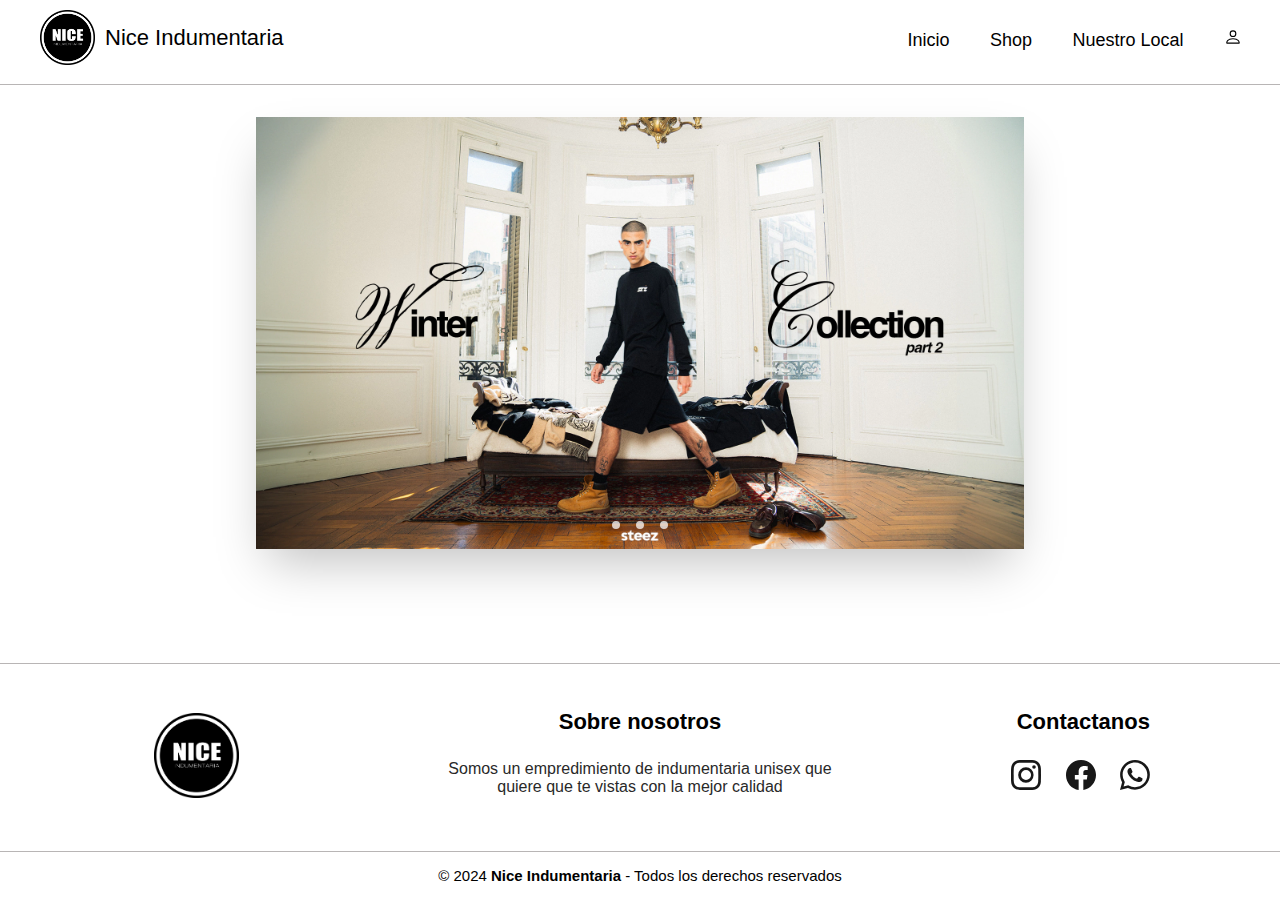
<file: index.html>
<!DOCTYPE html>
<html lang="es">
<head>
    <meta charset="UTF-8">
    <meta name="viewport" content="width=device-width, initial-scale=1.0">
    <link rel="stylesheet" href="estilos2.0.css">
    <title>Nice Indumentaria</title>
</head>
<body>
    <header>
        <nav>
            <input type="checkbox" id="check">
            <label for="check" class="check-btn">
                <svg xmlns="http://www.w3.org/2000/svg" width="24" height="24" fill="currentColor" class="bi bi-list" viewBox="0 0 16 16">
                    <path fill-rule="evenodd" d="M2.5 12a.5.5 0 0 1 .5-.5h10a.5.5 0 0 1 0 1H3a.5.5 0 0 1-.5-.5m0-4a.5.5 0 0 1 .5-.5h10a.5.5 0 0 1 0 1H3a.5.5 0 0 1-.5-.5m0-4a.5.5 0 0 1 .5-.5h10a.5.5 0 0 1 0 1H3a.5.5 0 0 1-.5-.5"/>
                </svg>
            </label>
            <a href="#" class="enlace">
                <img src="img/LOGO 2.png" alt="" class="logo">
                <p>Nice Indumentaria</p>
            </a>

            <ul>
                <li><a href="index.html" class="nav link">Inicio</a></li>
                <li><a href="shop.html" class="nav link">Shop</a></li>
                <li><a href="nuestro_local.html" class="nav link">Nuestro Local</a></li>
                <li class="cuenta1">
                    <a href="iniciar_sesion.html">
                    <svg xmlns="http://www.w3.org/2000/svg" width="18" height="18" fill="currentColor" class="bi bi-person" viewBox="0 0 16 16">
                        <path d="M8 8a3 3 0 1 0 0-6 3 3 0 0 0 0 6m2-3a2 2 0 1 1-4 0 2 2 0 0 1 4 0m4 8c0 1-1 1-1 1H3s-1 0-1-1 1-4 6-4 6 3 6 4m-1-.004c-.001-.246-.154-.986-.832-1.664C11.516 10.68 10.289 10 8 10s-3.516.68-4.168 1.332c-.678.678-.83 1.418-.832 1.664z"/>
                    </svg>
                    </a>
                </li>
                <div class="cuenta2">
                    <li>
                        <a href="iniciar_sesion.html">Iniciar Session</a>
                    </li>
                </div>
            </ul>
        </nav>
    </header>
    
        <div class="container">
            <div class="slider-wrapper">
                <div class="slider">
                    <img src="img/img-1.jpg" id="slide-1">
                    <img src="img/img-2.jpg" id="slide-2">
                    <img src="img/img-3.jpg" id="slide-3">
                </div>
                <div class="slider-nav">
                    <a href="#slide-1"></a>
                    <a href="#slide-2"></a>
                    <a href="#slide-3"></a>
                </div>
            </div>
        </div>

    <footer class="pie-pagina">
        <div class="grupo-1">
            <div class="box">
                <figure>
                    <a href="">
                        <img src="img/LOGO 2.png" alt="">
                    </a>
                </figure>
            </div>

            <div class="box">
                <h2>Sobre nosotros</h2>
                <p> Somos un empredimiento de indumentaria unisex que quiere que te vistas con la mejor calidad  </p>
            </div>

            <div class="box">
                <h2>Contactanos</h2>
                <div class="red-social">
                    <a href="https://www.instagram.com/nice.indumentaria01/" target="_blank">
                        <svg xmlns="http://www.w3.org/2000/svg" width="30" height="30" fill="currentColor" class="bi bi-instagram" viewBox="0 0 16 16">
                            <path d="M8 0C5.829 0 5.556.01 4.703.048 3.85.088 3.269.222 2.76.42a3.9 3.9 0 0 0-1.417.923A3.9 3.9 0 0 0 .42 2.76C.222 3.268.087 3.85.048 4.7.01 5.555 0 5.827 0 8.001c0 2.172.01 2.444.048 3.297.04.852.174 1.433.372 1.942.205.526.478.972.923 1.417.444.445.89.719 1.416.923.51.198 1.09.333 1.942.372C5.555 15.99 5.827 16 8 16s2.444-.01 3.298-.048c.851-.04 1.434-.174 1.943-.372a3.9 3.9 0 0 0 1.416-.923c.445-.445.718-.891.923-1.417.197-.509.332-1.09.372-1.942C15.99 10.445 16 10.173 16 8s-.01-2.445-.048-3.299c-.04-.851-.175-1.433-.372-1.941a3.9 3.9 0 0 0-.923-1.417A3.9 3.9 0 0 0 13.24.42c-.51-.198-1.092-.333-1.943-.372C10.443.01 10.172 0 7.998 0zm-.717 1.442h.718c2.136 0 2.389.007 3.232.046.78.035 1.204.166 1.486.275.373.145.64.319.92.599s.453.546.598.92c.11.281.24.705.275 1.485.039.843.047 1.096.047 3.231s-.008 2.389-.047 3.232c-.035.78-.166 1.203-.275 1.485a2.5 2.5 0 0 1-.599.919c-.28.28-.546.453-.92.598-.28.11-.704.24-1.485.276-.843.038-1.096.047-3.232.047s-2.39-.009-3.233-.047c-.78-.036-1.203-.166-1.485-.276a2.5 2.5 0 0 1-.92-.598 2.5 2.5 0 0 1-.6-.92c-.109-.281-.24-.705-.275-1.485-.038-.843-.046-1.096-.046-3.233s.008-2.388.046-3.231c.036-.78.166-1.204.276-1.486.145-.373.319-.64.599-.92s.546-.453.92-.598c.282-.11.705-.24 1.485-.276.738-.034 1.024-.044 2.515-.045zm4.988 1.328a.96.96 0 1 0 0 1.92.96.96 0 0 0 0-1.92m-4.27 1.122a4.109 4.109 0 1 0 0 8.217 4.109 4.109 0 0 0 0-8.217m0 1.441a2.667 2.667 0 1 1 0 5.334 2.667 2.667 0 0 1 0-5.334"/>
                        </svg>
                    </a>
                    <a href="https://www.facebook.com/profile.php?id=61557241747478" target="_blank">
                        <svg xmlns="http://www.w3.org/2000/svg" width="30" height="30" fill="currentColor" class="bi bi-facebook" viewBox="0 0 16 16">
                            <path d="M16 8.049c0-4.446-3.582-8.05-8-8.05C3.58 0-.002 3.603-.002 8.05c0 4.017 2.926 7.347 6.75 7.951v-5.625h-2.03V8.05H6.75V6.275c0-2.017 1.195-3.131 3.022-3.131.876 0 1.791.157 1.791.157v1.98h-1.009c-.993 0-1.303.621-1.303 1.258v1.51h2.218l-.354 2.326H9.25V16c3.824-.604 6.75-3.934 6.75-7.951"/>
                        </svg>
                    </a>
                    <a href="https://www.whatsapp.com/catalog/5492644674635/?app_absent=0" target="_blank">
                        <svg xmlns="http://www.w3.org/2000/svg" width="30" height="30" fill="currentColor" class="bi bi-whatsapp" viewBox="0 0 16 16">
                            <path d="M13.601 2.326A7.85 7.85 0 0 0 7.994 0C3.627 0 .068 3.558.064 7.926c0 1.399.366 2.76 1.057 3.965L0 16l4.204-1.102a7.9 7.9 0 0 0 3.79.965h.004c4.368 0 7.926-3.558 7.93-7.93A7.9 7.9 0 0 0 13.6 2.326zM7.994 14.521a6.6 6.6 0 0 1-3.356-.92l-.24-.144-2.494.654.666-2.433-.156-.251a6.56 6.56 0 0 1-1.007-3.505c0-3.626 2.957-6.584 6.591-6.584a6.56 6.56 0 0 1 4.66 1.931 6.56 6.56 0 0 1 1.928 4.66c-.004 3.639-2.961 6.592-6.592 6.592m3.615-4.934c-.197-.099-1.17-.578-1.353-.646-.182-.065-.315-.099-.445.099-.133.197-.513.646-.627.775-.114.133-.232.148-.43.05-.197-.1-.836-.308-1.592-.985-.59-.525-.985-1.175-1.103-1.372-.114-.198-.011-.304.088-.403.087-.088.197-.232.296-.346.1-.114.133-.198.198-.33.065-.134.034-.248-.015-.347-.05-.099-.445-1.076-.612-1.47-.16-.389-.323-.335-.445-.34-.114-.007-.247-.007-.38-.007a.73.73 0 0 0-.529.247c-.182.198-.691.677-.691 1.654s.71 1.916.81 2.049c.098.133 1.394 2.132 3.383 2.992.47.205.84.326 1.129.418.475.152.904.129 1.246.08.38-.058 1.171-.48 1.338-.943.164-.464.164-.86.114-.943-.049-.084-.182-.133-.38-.232"/>
                        </svg>
                    </a>
                </div>
            </div>
        </div>

        <div class="grupo-2">
            <small> &copy; 2024 <b>Nice Indumentaria</b> - Todos los derechos reservados</small>
        </div>
    </footer>

</body>
</html>
</file>
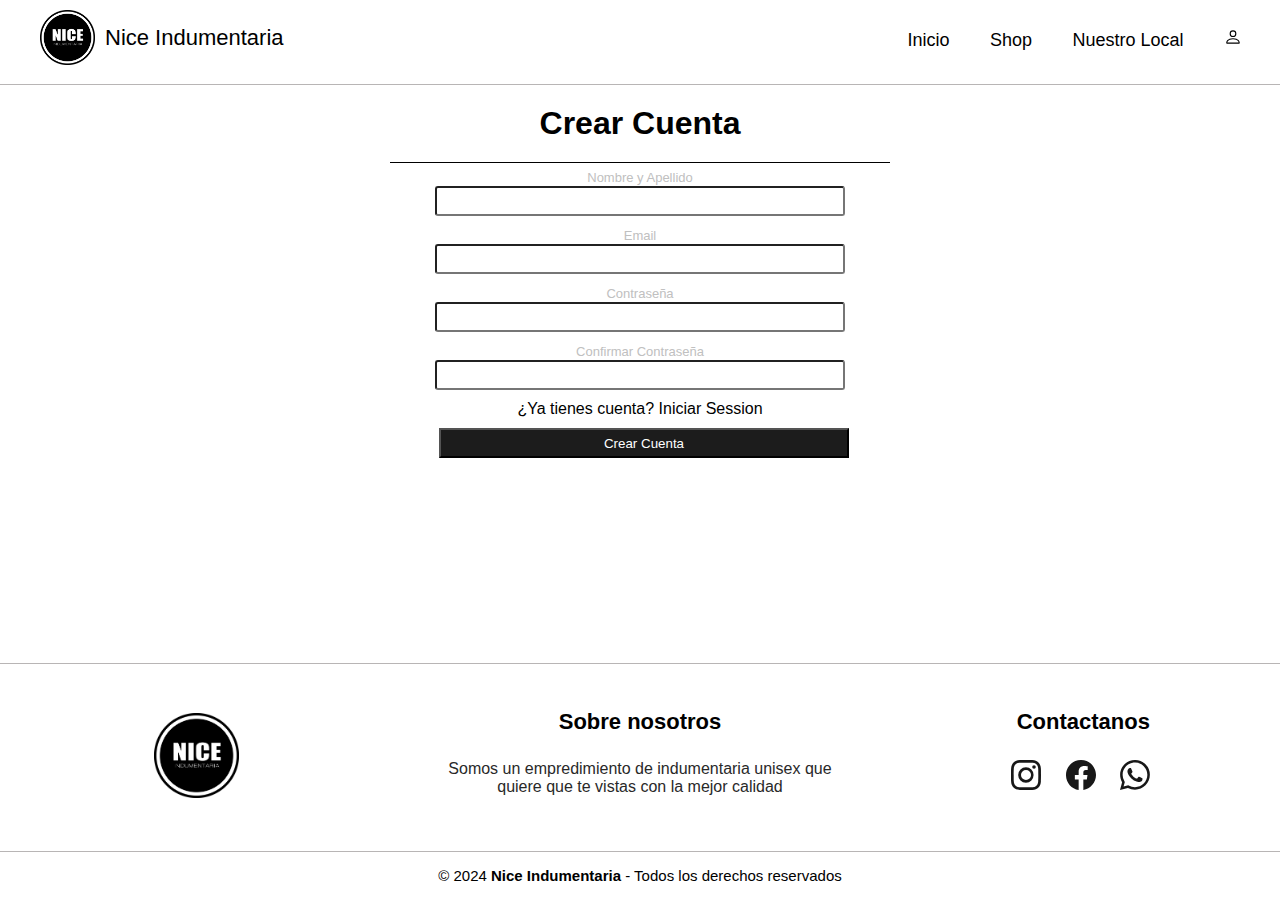
<file: crear_cuenta.html>
<!DOCTYPE html>
<html lang="es">
<head>
    <meta charset="UTF-8">
    <meta name="viewport" content="width=device-width, initial-scale=1.0">
    <link rel="stylesheet" href="estilos2.0.css">
    <title>Crear Cuenta</title>
</head>
<body>
    <header>
        <nav>
            <input type="checkbox" id="check">
            <label for="check" class="check-btn">
                <svg xmlns="http://www.w3.org/2000/svg" width="24" height="24" fill="currentColor" class="bi bi-list" viewBox="0 0 16 16">
                    <path fill-rule="evenodd" d="M2.5 12a.5.5 0 0 1 .5-.5h10a.5.5 0 0 1 0 1H3a.5.5 0 0 1-.5-.5m0-4a.5.5 0 0 1 .5-.5h10a.5.5 0 0 1 0 1H3a.5.5 0 0 1-.5-.5m0-4a.5.5 0 0 1 .5-.5h10a.5.5 0 0 1 0 1H3a.5.5 0 0 1-.5-.5"/>
                </svg>
            </label>
            <a href="#" class="enlace">
                <img src="img/LOGO 2.png" alt="" class="logo">
                <p>Nice Indumentaria</p>
            </a>

            <ul>
                <li><a href="index.html" class="nav link">Inicio</a></li>
                <li><a href="shop.html" class="nav link">Shop</a></li>
                <li><a href="nuestro_local.html" class="nav link">Nuestro Local</a></li>
                <li class="cuenta1">
                    <a href="iniciar_sesion.html">
                    <svg xmlns="http://www.w3.org/2000/svg" width="18" height="18" fill="currentColor" class="bi bi-person" viewBox="0 0 16 16">
                        <path d="M8 8a3 3 0 1 0 0-6 3 3 0 0 0 0 6m2-3a2 2 0 1 1-4 0 2 2 0 0 1 4 0m4 8c0 1-1 1-1 1H3s-1 0-1-1 1-4 6-4 6 3 6 4m-1-.004c-.001-.246-.154-.986-.832-1.664C11.516 10.68 10.289 10 8 10s-3.516.68-4.168 1.332c-.678.678-.83 1.418-.832 1.664z"/>
                    </svg>
                    </a>
                </li>
                <div class="cuenta2">
                    <li>
                        <a href="iniciar_sesion.html">Iniciar Session</a>
                    </li>
                </div>
            </ul>
        </nav>
    </header>

    <div class="formulario">
        <h1>Crear Cuenta</h1>
        <form action="">
            <div> </div>
                <div class="datos">
                    <label>Nombre y Apellido</label><br>
                    <input type="text" required>
                
                </div>

                <div class="datos">
                    <label>Email</label><br>
                    <input type="password" required>
                </div>

                <div class="datos">
                    <label>Contraseña</label><br>
                    <input type="password" required>
                </div>

                <div class="datos">
                    <label>Confirmar Contraseña</label><br>
                    <input type="password" required>
                </div>

                <div class="datos">
                    ¿Ya tienes cuenta? <a href="iniciar_sesion.html">Iniciar Session</a> 
                </div>
                <div class="datos">
                    <button type="button" class="btn btn-primary"> Crear Cuenta </button>
                </div>
        </form>
    </div>

    <footer class="pie-pagina">
        <div class="grupo-1">
            <div class="box">
                <figure>
                    <a href="">
                        <img src="img/LOGO 2.png" alt="">
                    </a>
                </figure>
            </div>

            <div class="box">
                <h2>Sobre nosotros</h2>
                <p> Somos un empredimiento de indumentaria unisex que quiere que te vistas con la mejor calidad  </p>
            </div>

            <div class="box">
                <h2>Contactanos</h2>
                <div class="red-social">
                    <a href="https://www.instagram.com/nice.indumentaria01/" target="_blank">
                        <svg xmlns="http://www.w3.org/2000/svg" width="30" height="30" fill="currentColor" class="bi bi-instagram" viewBox="0 0 16 16">
                            <path d="M8 0C5.829 0 5.556.01 4.703.048 3.85.088 3.269.222 2.76.42a3.9 3.9 0 0 0-1.417.923A3.9 3.9 0 0 0 .42 2.76C.222 3.268.087 3.85.048 4.7.01 5.555 0 5.827 0 8.001c0 2.172.01 2.444.048 3.297.04.852.174 1.433.372 1.942.205.526.478.972.923 1.417.444.445.89.719 1.416.923.51.198 1.09.333 1.942.372C5.555 15.99 5.827 16 8 16s2.444-.01 3.298-.048c.851-.04 1.434-.174 1.943-.372a3.9 3.9 0 0 0 1.416-.923c.445-.445.718-.891.923-1.417.197-.509.332-1.09.372-1.942C15.99 10.445 16 10.173 16 8s-.01-2.445-.048-3.299c-.04-.851-.175-1.433-.372-1.941a3.9 3.9 0 0 0-.923-1.417A3.9 3.9 0 0 0 13.24.42c-.51-.198-1.092-.333-1.943-.372C10.443.01 10.172 0 7.998 0zm-.717 1.442h.718c2.136 0 2.389.007 3.232.046.78.035 1.204.166 1.486.275.373.145.64.319.92.599s.453.546.598.92c.11.281.24.705.275 1.485.039.843.047 1.096.047 3.231s-.008 2.389-.047 3.232c-.035.78-.166 1.203-.275 1.485a2.5 2.5 0 0 1-.599.919c-.28.28-.546.453-.92.598-.28.11-.704.24-1.485.276-.843.038-1.096.047-3.232.047s-2.39-.009-3.233-.047c-.78-.036-1.203-.166-1.485-.276a2.5 2.5 0 0 1-.92-.598 2.5 2.5 0 0 1-.6-.92c-.109-.281-.24-.705-.275-1.485-.038-.843-.046-1.096-.046-3.233s.008-2.388.046-3.231c.036-.78.166-1.204.276-1.486.145-.373.319-.64.599-.92s.546-.453.92-.598c.282-.11.705-.24 1.485-.276.738-.034 1.024-.044 2.515-.045zm4.988 1.328a.96.96 0 1 0 0 1.92.96.96 0 0 0 0-1.92m-4.27 1.122a4.109 4.109 0 1 0 0 8.217 4.109 4.109 0 0 0 0-8.217m0 1.441a2.667 2.667 0 1 1 0 5.334 2.667 2.667 0 0 1 0-5.334"/>
                        </svg>
                    </a>
                    <a href="https://www.facebook.com/profile.php?id=61557241747478" target="_blank">
                        <svg xmlns="http://www.w3.org/2000/svg" width="30" height="30" fill="currentColor" class="bi bi-facebook" viewBox="0 0 16 16">
                            <path d="M16 8.049c0-4.446-3.582-8.05-8-8.05C3.58 0-.002 3.603-.002 8.05c0 4.017 2.926 7.347 6.75 7.951v-5.625h-2.03V8.05H6.75V6.275c0-2.017 1.195-3.131 3.022-3.131.876 0 1.791.157 1.791.157v1.98h-1.009c-.993 0-1.303.621-1.303 1.258v1.51h2.218l-.354 2.326H9.25V16c3.824-.604 6.75-3.934 6.75-7.951"/>
                        </svg>
                    </a>
                    <a href="https://www.whatsapp.com/catalog/5492644674635/?app_absent=0" target="_blank">
                        <svg xmlns="http://www.w3.org/2000/svg" width="30" height="30" fill="currentColor" class="bi bi-whatsapp" viewBox="0 0 16 16">
                            <path d="M13.601 2.326A7.85 7.85 0 0 0 7.994 0C3.627 0 .068 3.558.064 7.926c0 1.399.366 2.76 1.057 3.965L0 16l4.204-1.102a7.9 7.9 0 0 0 3.79.965h.004c4.368 0 7.926-3.558 7.93-7.93A7.9 7.9 0 0 0 13.6 2.326zM7.994 14.521a6.6 6.6 0 0 1-3.356-.92l-.24-.144-2.494.654.666-2.433-.156-.251a6.56 6.56 0 0 1-1.007-3.505c0-3.626 2.957-6.584 6.591-6.584a6.56 6.56 0 0 1 4.66 1.931 6.56 6.56 0 0 1 1.928 4.66c-.004 3.639-2.961 6.592-6.592 6.592m3.615-4.934c-.197-.099-1.17-.578-1.353-.646-.182-.065-.315-.099-.445.099-.133.197-.513.646-.627.775-.114.133-.232.148-.43.05-.197-.1-.836-.308-1.592-.985-.59-.525-.985-1.175-1.103-1.372-.114-.198-.011-.304.088-.403.087-.088.197-.232.296-.346.1-.114.133-.198.198-.33.065-.134.034-.248-.015-.347-.05-.099-.445-1.076-.612-1.47-.16-.389-.323-.335-.445-.34-.114-.007-.247-.007-.38-.007a.73.73 0 0 0-.529.247c-.182.198-.691.677-.691 1.654s.71 1.916.81 2.049c.098.133 1.394 2.132 3.383 2.992.47.205.84.326 1.129.418.475.152.904.129 1.246.08.38-.058 1.171-.48 1.338-.943.164-.464.164-.86.114-.943-.049-.084-.182-.133-.38-.232"/>
                        </svg>
                    </a>
                </div>
            </div>
        </div>

        <div class="grupo-2">
            <small> &copy; 2024 <b>Nice Indumentaria</b> - Todos los derechos reservados</small>
        </div>
    </footer>

    
</body>
</html>
</file>
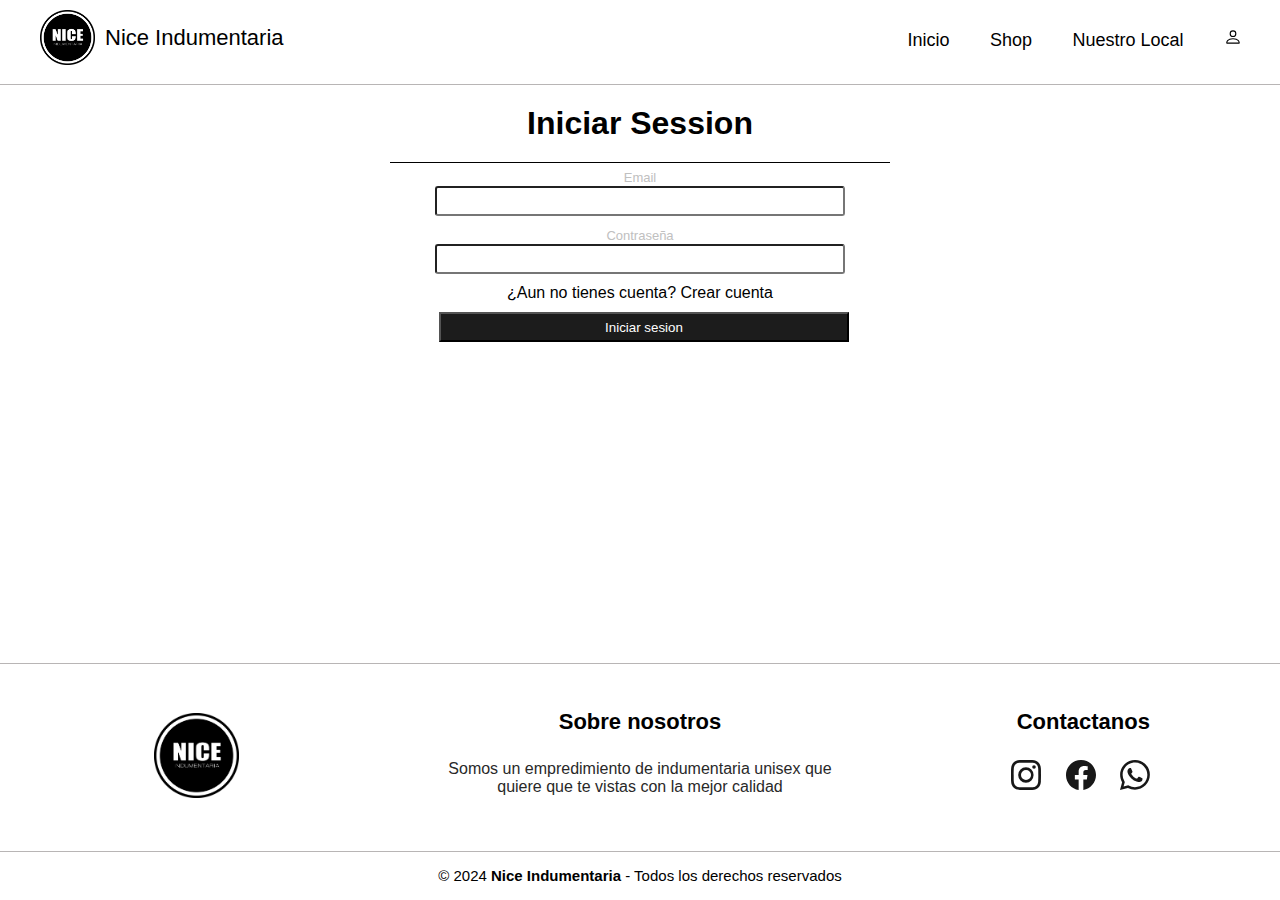
<file: iniciar_sesion.html>
<!DOCTYPE html>
<html lang="es">
<head>
    <meta charset="UTF-8">
    <meta name="viewport" content="width=device-width, initial-scale=1.0">
    <link rel="stylesheet" href="estilos2.0.css">
    <title>Iniciar Session</title>
</head>
<body>
    <header>
        <nav>
            <input type="checkbox" id="check">
            <label for="check" class="check-btn">
                <svg xmlns="http://www.w3.org/2000/svg" width="24" height="24" fill="currentColor" class="bi bi-list" viewBox="0 0 16 16">
                    <path fill-rule="evenodd" d="M2.5 12a.5.5 0 0 1 .5-.5h10a.5.5 0 0 1 0 1H3a.5.5 0 0 1-.5-.5m0-4a.5.5 0 0 1 .5-.5h10a.5.5 0 0 1 0 1H3a.5.5 0 0 1-.5-.5m0-4a.5.5 0 0 1 .5-.5h10a.5.5 0 0 1 0 1H3a.5.5 0 0 1-.5-.5"/>
                </svg>
            </label>
            <a href="#" class="enlace">
                <img src="img/LOGO 2.png" alt="" class="logo">
                <p>Nice Indumentaria</p>
            </a>

            <ul>
                <li><a href="index.html" class="nav link">Inicio</a></li>
                <li><a href="shop.html" class="nav link">Shop</a></li>
                <li><a href="nuestro_local.html" class="nav link">Nuestro Local</a></li>
                <li class="cuenta1">
                    <a href="iniciar_sesion.html">
                    <svg xmlns="http://www.w3.org/2000/svg" width="18" height="18" fill="currentColor" class="bi bi-person" viewBox="0 0 16 16">
                        <path d="M8 8a3 3 0 1 0 0-6 3 3 0 0 0 0 6m2-3a2 2 0 1 1-4 0 2 2 0 0 1 4 0m4 8c0 1-1 1-1 1H3s-1 0-1-1 1-4 6-4 6 3 6 4m-1-.004c-.001-.246-.154-.986-.832-1.664C11.516 10.68 10.289 10 8 10s-3.516.68-4.168 1.332c-.678.678-.83 1.418-.832 1.664z"/>
                    </svg>
                    </a>
                </li>
                <div class="cuenta2">
                    <li>
                        <a href="iniciar_sesion.html">Iniciar Session</a>
                    </li>
                </div>
            </ul>
        </nav>
    </header>

    <div class="formulario">
        <h1>Iniciar Session</h1>
        <form action="">
                <div class="datos">
                    <label>Email</label><br>
                    <input type="text" required>
                
                </div>

                <div class="datos">
                    <label>Contraseña</label><br>
                    <input type="password" required>
                </div>

                <div class="datos">
                    ¿Aun no tienes cuenta? <a href="crear_cuenta.html">Crear cuenta</a> 
                </div>
                
                <div class="datos">
                    <button type="button" class="btn btn-primary"> Iniciar sesion </button>
                </div>
        </form>
    </div>


    <footer class="pie-pagina">
        <div class="grupo-1">
            <div class="box">
                <figure>
                    <a href="">
                        <img src="img/LOGO 2.png" alt="">
                    </a>
                </figure>
            </div>

            <div class="box">
                <h2>Sobre nosotros</h2>
                <p> Somos un empredimiento de indumentaria unisex que quiere que te vistas con la mejor calidad  </p>
            </div>

            <div class="box">
                <h2>Contactanos</h2>
                <div class="red-social">
                    <a href="https://www.instagram.com/nice.indumentaria01/" target="_blank">
                        <svg xmlns="http://www.w3.org/2000/svg" width="30" height="30" fill="currentColor" class="bi bi-instagram" viewBox="0 0 16 16">
                            <path d="M8 0C5.829 0 5.556.01 4.703.048 3.85.088 3.269.222 2.76.42a3.9 3.9 0 0 0-1.417.923A3.9 3.9 0 0 0 .42 2.76C.222 3.268.087 3.85.048 4.7.01 5.555 0 5.827 0 8.001c0 2.172.01 2.444.048 3.297.04.852.174 1.433.372 1.942.205.526.478.972.923 1.417.444.445.89.719 1.416.923.51.198 1.09.333 1.942.372C5.555 15.99 5.827 16 8 16s2.444-.01 3.298-.048c.851-.04 1.434-.174 1.943-.372a3.9 3.9 0 0 0 1.416-.923c.445-.445.718-.891.923-1.417.197-.509.332-1.09.372-1.942C15.99 10.445 16 10.173 16 8s-.01-2.445-.048-3.299c-.04-.851-.175-1.433-.372-1.941a3.9 3.9 0 0 0-.923-1.417A3.9 3.9 0 0 0 13.24.42c-.51-.198-1.092-.333-1.943-.372C10.443.01 10.172 0 7.998 0zm-.717 1.442h.718c2.136 0 2.389.007 3.232.046.78.035 1.204.166 1.486.275.373.145.64.319.92.599s.453.546.598.92c.11.281.24.705.275 1.485.039.843.047 1.096.047 3.231s-.008 2.389-.047 3.232c-.035.78-.166 1.203-.275 1.485a2.5 2.5 0 0 1-.599.919c-.28.28-.546.453-.92.598-.28.11-.704.24-1.485.276-.843.038-1.096.047-3.232.047s-2.39-.009-3.233-.047c-.78-.036-1.203-.166-1.485-.276a2.5 2.5 0 0 1-.92-.598 2.5 2.5 0 0 1-.6-.92c-.109-.281-.24-.705-.275-1.485-.038-.843-.046-1.096-.046-3.233s.008-2.388.046-3.231c.036-.78.166-1.204.276-1.486.145-.373.319-.64.599-.92s.546-.453.92-.598c.282-.11.705-.24 1.485-.276.738-.034 1.024-.044 2.515-.045zm4.988 1.328a.96.96 0 1 0 0 1.92.96.96 0 0 0 0-1.92m-4.27 1.122a4.109 4.109 0 1 0 0 8.217 4.109 4.109 0 0 0 0-8.217m0 1.441a2.667 2.667 0 1 1 0 5.334 2.667 2.667 0 0 1 0-5.334"/>
                        </svg>
                    </a>
                    <a href="https://www.facebook.com/profile.php?id=61557241747478" target="_blank">
                        <svg xmlns="http://www.w3.org/2000/svg" width="30" height="30" fill="currentColor" class="bi bi-facebook" viewBox="0 0 16 16">
                            <path d="M16 8.049c0-4.446-3.582-8.05-8-8.05C3.58 0-.002 3.603-.002 8.05c0 4.017 2.926 7.347 6.75 7.951v-5.625h-2.03V8.05H6.75V6.275c0-2.017 1.195-3.131 3.022-3.131.876 0 1.791.157 1.791.157v1.98h-1.009c-.993 0-1.303.621-1.303 1.258v1.51h2.218l-.354 2.326H9.25V16c3.824-.604 6.75-3.934 6.75-7.951"/>
                        </svg>
                    </a>
                    <a href="https://www.whatsapp.com/catalog/5492644674635/?app_absent=0" target="_blank">
                        <svg xmlns="http://www.w3.org/2000/svg" width="30" height="30" fill="currentColor" class="bi bi-whatsapp" viewBox="0 0 16 16">
                            <path d="M13.601 2.326A7.85 7.85 0 0 0 7.994 0C3.627 0 .068 3.558.064 7.926c0 1.399.366 2.76 1.057 3.965L0 16l4.204-1.102a7.9 7.9 0 0 0 3.79.965h.004c4.368 0 7.926-3.558 7.93-7.93A7.9 7.9 0 0 0 13.6 2.326zM7.994 14.521a6.6 6.6 0 0 1-3.356-.92l-.24-.144-2.494.654.666-2.433-.156-.251a6.56 6.56 0 0 1-1.007-3.505c0-3.626 2.957-6.584 6.591-6.584a6.56 6.56 0 0 1 4.66 1.931 6.56 6.56 0 0 1 1.928 4.66c-.004 3.639-2.961 6.592-6.592 6.592m3.615-4.934c-.197-.099-1.17-.578-1.353-.646-.182-.065-.315-.099-.445.099-.133.197-.513.646-.627.775-.114.133-.232.148-.43.05-.197-.1-.836-.308-1.592-.985-.59-.525-.985-1.175-1.103-1.372-.114-.198-.011-.304.088-.403.087-.088.197-.232.296-.346.1-.114.133-.198.198-.33.065-.134.034-.248-.015-.347-.05-.099-.445-1.076-.612-1.47-.16-.389-.323-.335-.445-.34-.114-.007-.247-.007-.38-.007a.73.73 0 0 0-.529.247c-.182.198-.691.677-.691 1.654s.71 1.916.81 2.049c.098.133 1.394 2.132 3.383 2.992.47.205.84.326 1.129.418.475.152.904.129 1.246.08.38-.058 1.171-.48 1.338-.943.164-.464.164-.86.114-.943-.049-.084-.182-.133-.38-.232"/>
                        </svg>
                    </a>
                </div>
            </div>
        </div>

        <div class="grupo-2">
            <small> &copy; 2024 <b>Nice Indumentaria</b> - Todos los derechos reservados</small>
        </div>
    </footer>

    
</body>
</html>
</file>
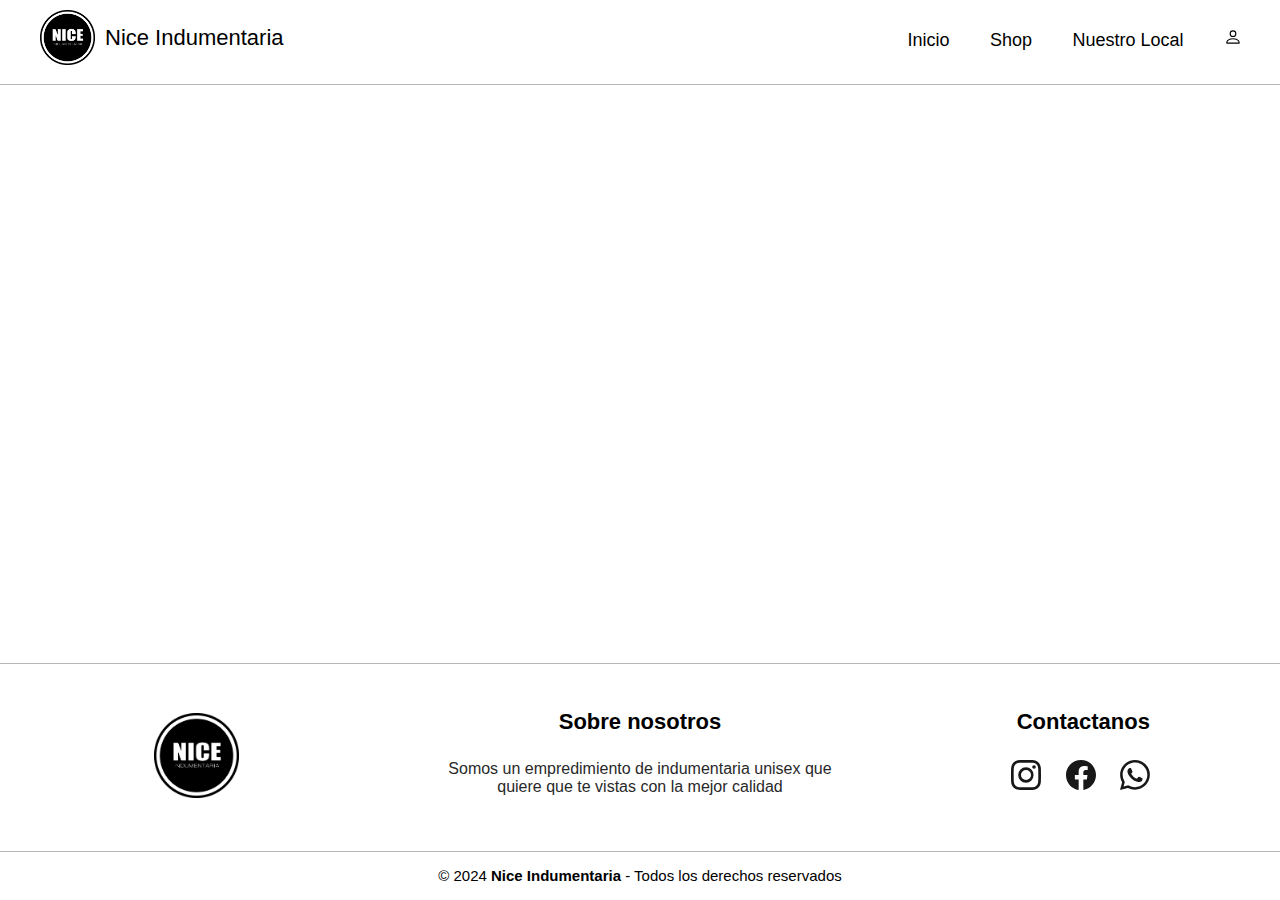
<file: nuestro_local.html>
<!DOCTYPE html>
<html lang="es">
<head>
    <meta charset="UTF-8">
    <meta name="viewport" content="width=device-width, initial-scale=1.0">
    <link rel="stylesheet" href="estilos2.0.css">
    <title>Nuestro Local</title>
</head>
<body>
    <header>
        <nav>
            <input type="checkbox" id="check">
            <label for="check" class="check-btn">
                <svg xmlns="http://www.w3.org/2000/svg" width="24" height="24" fill="currentColor" class="bi bi-list" viewBox="0 0 16 16">
                    <path fill-rule="evenodd" d="M2.5 12a.5.5 0 0 1 .5-.5h10a.5.5 0 0 1 0 1H3a.5.5 0 0 1-.5-.5m0-4a.5.5 0 0 1 .5-.5h10a.5.5 0 0 1 0 1H3a.5.5 0 0 1-.5-.5m0-4a.5.5 0 0 1 .5-.5h10a.5.5 0 0 1 0 1H3a.5.5 0 0 1-.5-.5"/>
                </svg>
            </label>
            <a href="#" class="enlace">
                <img src="img/LOGO 2.png" alt="" class="logo">
                <p>Nice Indumentaria</p>
            </a>

            <ul>
                <li><a href="index.html" class="nav link">Inicio</a></li>
                <li><a href="shop.html" class="nav link">Shop</a></li>
                <li><a href="nuestro_local.html" class="nav link">Nuestro Local</a></li>
                <li class="cuenta1">
                    <a href="iniciar_sesion.html">
                    <svg xmlns="http://www.w3.org/2000/svg" width="18" height="18" fill="currentColor" class="bi bi-person" viewBox="0 0 16 16">
                        <path d="M8 8a3 3 0 1 0 0-6 3 3 0 0 0 0 6m2-3a2 2 0 1 1-4 0 2 2 0 0 1 4 0m4 8c0 1-1 1-1 1H3s-1 0-1-1 1-4 6-4 6 3 6 4m-1-.004c-.001-.246-.154-.986-.832-1.664C11.516 10.68 10.289 10 8 10s-3.516.68-4.168 1.332c-.678.678-.83 1.418-.832 1.664z"/>
                    </svg>
                    </a>
                </li>
                <div class="cuenta2">
                    <li>
                        <a href="iniciar_sesion.html">Iniciar Session</a>
                    </li>
                </div>
            </ul>
        </nav>
    </header>

    <div class="ubicacion">
        <iframe src="https://www.google.com/maps/embed?pb=!1m17!1m12!1m3!1d3395.9185308548745!2d-68.27438482438279!3d-31.663448574148767!2m3!1f0!2f0!3f0!3m2!1i1024!2i768!4f13.1!3m2!1m1!2zMzHCsDM5JzQ4LjQiUyA2OMKwMTYnMTguNSJX!5e0!3m2!1ses!2sar!4v1727740294714!5m2!1ses!2sar" width="600" height="450" style="border:0;" allowfullscreen="" loading="lazy" referrerpolicy="no-referrer-when-downgrade"></iframe>
    </div>

    <footer class="pie-pagina">
        <div class="grupo-1">
            <div class="box">
                <figure>
                    <a href="">
                        <img src="img/LOGO 2.png" alt="">
                    </a>
                </figure>
            </div>

            <div class="box">
                <h2>Sobre nosotros</h2>
                <p> Somos un empredimiento de indumentaria unisex que quiere que te vistas con la mejor calidad  </p>
            </div>

            <div class="box">
                <h2>Contactanos</h2>
                <div class="red-social">
                    <a href="https://www.instagram.com/nice.indumentaria01/" target="_blank">
                        <svg xmlns="http://www.w3.org/2000/svg" width="30" height="30" fill="currentColor" class="bi bi-instagram" viewBox="0 0 16 16">
                            <path d="M8 0C5.829 0 5.556.01 4.703.048 3.85.088 3.269.222 2.76.42a3.9 3.9 0 0 0-1.417.923A3.9 3.9 0 0 0 .42 2.76C.222 3.268.087 3.85.048 4.7.01 5.555 0 5.827 0 8.001c0 2.172.01 2.444.048 3.297.04.852.174 1.433.372 1.942.205.526.478.972.923 1.417.444.445.89.719 1.416.923.51.198 1.09.333 1.942.372C5.555 15.99 5.827 16 8 16s2.444-.01 3.298-.048c.851-.04 1.434-.174 1.943-.372a3.9 3.9 0 0 0 1.416-.923c.445-.445.718-.891.923-1.417.197-.509.332-1.09.372-1.942C15.99 10.445 16 10.173 16 8s-.01-2.445-.048-3.299c-.04-.851-.175-1.433-.372-1.941a3.9 3.9 0 0 0-.923-1.417A3.9 3.9 0 0 0 13.24.42c-.51-.198-1.092-.333-1.943-.372C10.443.01 10.172 0 7.998 0zm-.717 1.442h.718c2.136 0 2.389.007 3.232.046.78.035 1.204.166 1.486.275.373.145.64.319.92.599s.453.546.598.92c.11.281.24.705.275 1.485.039.843.047 1.096.047 3.231s-.008 2.389-.047 3.232c-.035.78-.166 1.203-.275 1.485a2.5 2.5 0 0 1-.599.919c-.28.28-.546.453-.92.598-.28.11-.704.24-1.485.276-.843.038-1.096.047-3.232.047s-2.39-.009-3.233-.047c-.78-.036-1.203-.166-1.485-.276a2.5 2.5 0 0 1-.92-.598 2.5 2.5 0 0 1-.6-.92c-.109-.281-.24-.705-.275-1.485-.038-.843-.046-1.096-.046-3.233s.008-2.388.046-3.231c.036-.78.166-1.204.276-1.486.145-.373.319-.64.599-.92s.546-.453.92-.598c.282-.11.705-.24 1.485-.276.738-.034 1.024-.044 2.515-.045zm4.988 1.328a.96.96 0 1 0 0 1.92.96.96 0 0 0 0-1.92m-4.27 1.122a4.109 4.109 0 1 0 0 8.217 4.109 4.109 0 0 0 0-8.217m0 1.441a2.667 2.667 0 1 1 0 5.334 2.667 2.667 0 0 1 0-5.334"/>
                        </svg>
                    </a>
                    <a href="https://www.facebook.com/profile.php?id=61557241747478" target="_blank">
                        <svg xmlns="http://www.w3.org/2000/svg" width="30" height="30" fill="currentColor" class="bi bi-facebook" viewBox="0 0 16 16">
                            <path d="M16 8.049c0-4.446-3.582-8.05-8-8.05C3.58 0-.002 3.603-.002 8.05c0 4.017 2.926 7.347 6.75 7.951v-5.625h-2.03V8.05H6.75V6.275c0-2.017 1.195-3.131 3.022-3.131.876 0 1.791.157 1.791.157v1.98h-1.009c-.993 0-1.303.621-1.303 1.258v1.51h2.218l-.354 2.326H9.25V16c3.824-.604 6.75-3.934 6.75-7.951"/>
                        </svg>
                    </a>
                    <a href="https://www.whatsapp.com/catalog/5492644674635/?app_absent=0" target="_blank">
                        <svg xmlns="http://www.w3.org/2000/svg" width="30" height="30" fill="currentColor" class="bi bi-whatsapp" viewBox="0 0 16 16">
                            <path d="M13.601 2.326A7.85 7.85 0 0 0 7.994 0C3.627 0 .068 3.558.064 7.926c0 1.399.366 2.76 1.057 3.965L0 16l4.204-1.102a7.9 7.9 0 0 0 3.79.965h.004c4.368 0 7.926-3.558 7.93-7.93A7.9 7.9 0 0 0 13.6 2.326zM7.994 14.521a6.6 6.6 0 0 1-3.356-.92l-.24-.144-2.494.654.666-2.433-.156-.251a6.56 6.56 0 0 1-1.007-3.505c0-3.626 2.957-6.584 6.591-6.584a6.56 6.56 0 0 1 4.66 1.931 6.56 6.56 0 0 1 1.928 4.66c-.004 3.639-2.961 6.592-6.592 6.592m3.615-4.934c-.197-.099-1.17-.578-1.353-.646-.182-.065-.315-.099-.445.099-.133.197-.513.646-.627.775-.114.133-.232.148-.43.05-.197-.1-.836-.308-1.592-.985-.59-.525-.985-1.175-1.103-1.372-.114-.198-.011-.304.088-.403.087-.088.197-.232.296-.346.1-.114.133-.198.198-.33.065-.134.034-.248-.015-.347-.05-.099-.445-1.076-.612-1.47-.16-.389-.323-.335-.445-.34-.114-.007-.247-.007-.38-.007a.73.73 0 0 0-.529.247c-.182.198-.691.677-.691 1.654s.71 1.916.81 2.049c.098.133 1.394 2.132 3.383 2.992.47.205.84.326 1.129.418.475.152.904.129 1.246.08.38-.058 1.171-.48 1.338-.943.164-.464.164-.86.114-.943-.049-.084-.182-.133-.38-.232"/>
                        </svg>
                    </a>
                </div>
            </div>
        </div>

        <div class="grupo-2">
            <small> &copy; 2024 <b>Nice Indumentaria</b> - Todos los derechos reservados</small>
        </div>
    </footer>

    
</body>
</html>
</file>
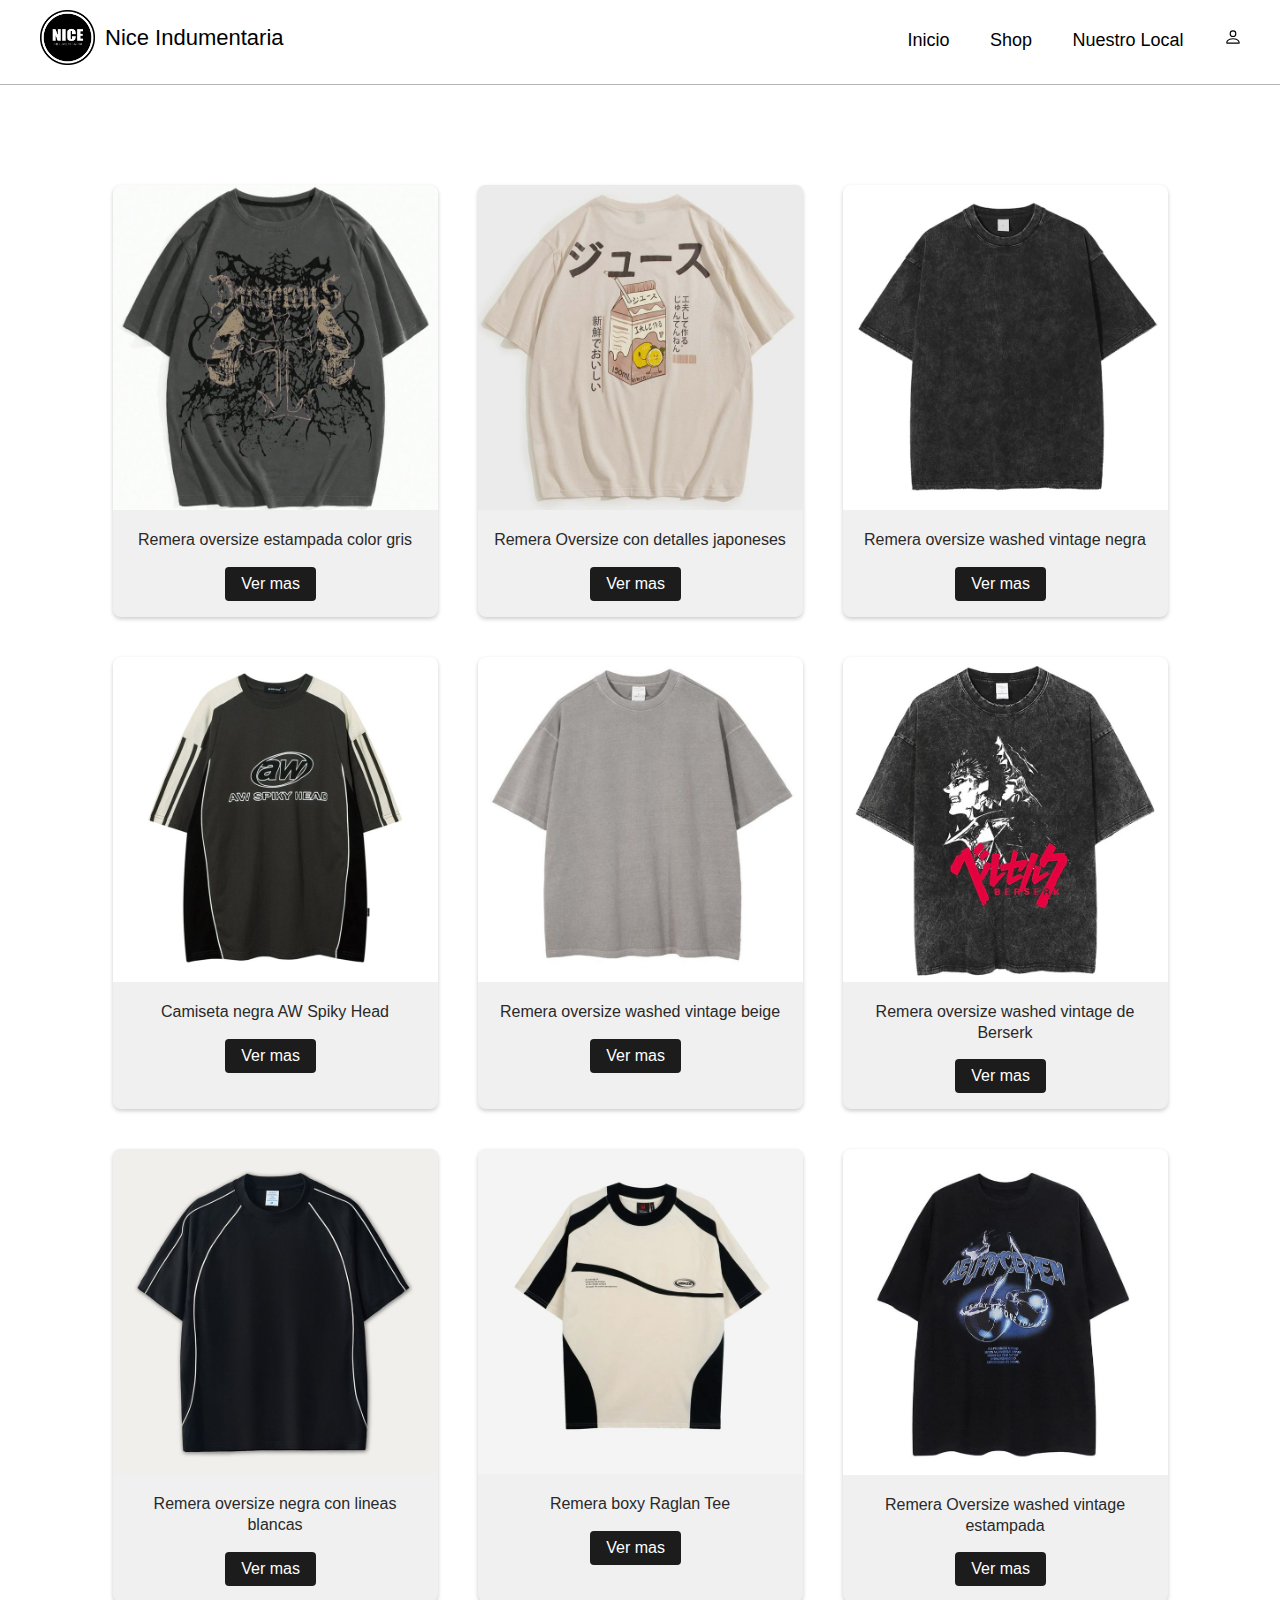
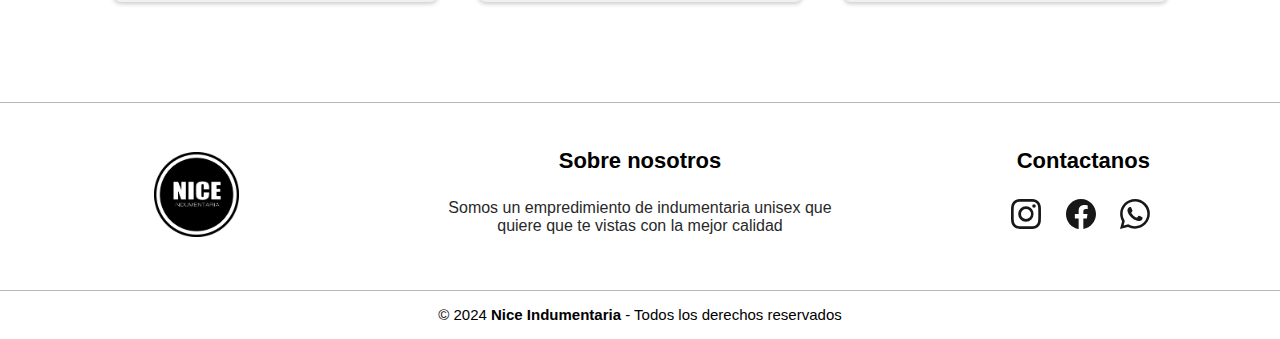
<file: shop.html>
<!DOCTYPE html>
<html lang="es">
<head>
    <meta charset="UTF-8">
    <meta name="viewport" content="width=device-width, initial-scale=1.0">
    <link rel="stylesheet" href="estilos2.0.css">
    <title>Shop Nice</title>
</head>
<body>
    <header>
        <nav>
            <input type="checkbox" id="check">
            <label for="check" class="check-btn">
                <svg xmlns="http://www.w3.org/2000/svg" width="24" height="24" fill="currentColor" class="bi bi-list" viewBox="0 0 16 16">
                    <path fill-rule="evenodd" d="M2.5 12a.5.5 0 0 1 .5-.5h10a.5.5 0 0 1 0 1H3a.5.5 0 0 1-.5-.5m0-4a.5.5 0 0 1 .5-.5h10a.5.5 0 0 1 0 1H3a.5.5 0 0 1-.5-.5m0-4a.5.5 0 0 1 .5-.5h10a.5.5 0 0 1 0 1H3a.5.5 0 0 1-.5-.5"/>
                </svg>
            </label>
            <a href="#" class="enlace">
                <img src="img/LOGO 2.png" alt="" class="logo">
                <p>Nice Indumentaria</p>
            </a>

            <ul>
                <li><a href="index.html" class="nav link">Inicio</a></li>
                <li><a href="shop.html" class="nav link">Shop</a></li>
                <li><a href="nuestro_local.html" class="nav link">Nuestro Local</a></li>
                <li class="cuenta1">
                    <a href="iniciar_sesion.html">
                    <svg xmlns="http://www.w3.org/2000/svg" width="18" height="18" fill="currentColor" class="bi bi-person" viewBox="0 0 16 16">
                        <path d="M8 8a3 3 0 1 0 0-6 3 3 0 0 0 0 6m2-3a2 2 0 1 1-4 0 2 2 0 0 1 4 0m4 8c0 1-1 1-1 1H3s-1 0-1-1 1-4 6-4 6 3 6 4m-1-.004c-.001-.246-.154-.986-.832-1.664C11.516 10.68 10.289 10 8 10s-3.516.68-4.168 1.332c-.678.678-.83 1.418-.832 1.664z"/>
                    </svg>
                    </a>
                </li>
                <div class="cuenta2">
                    <li>
                        <a href="iniciar_sesion.html">Iniciar Session</a>
                    </li>
                </div>
            </ul>
        </nav>
    </header>

        <div class="card-container">
            <div class="card"> 
                <img src="img/card-1.jpeg" alt="">
                <div class="card-content">
                    <p> Remera oversize estampada color gris</p>
                    <a href="" class="bbtn"> Ver mas</a>
                </div>
            </div>

            <div class="card"> 
                <img src="img/card-2.jpeg" alt="">
                <div class="card-content">
                    <p> Remera Oversize con detalles japoneses</p>
                    <a href="" class="bbtn"> Ver mas</a>
                </div>
            </div>

            <div class="card"> 
                <img src="img/card-3.jpeg" alt="">
                <div class="card-content">
                    <p> Remera oversize washed vintage negra</p>
                    <a href="" class="bbtn"> Ver mas</a>
                </div>
            </div>

            <div class="card"> 
                <img src="img/card-4.jpeg" alt="">
                <div class="card-content">
                    <p> Camiseta negra AW Spiky Head</p>
                    <a href="" class="bbtn"> Ver mas</a>
                </div>
            </div>

            <div class="card"> 
                <img src="img/card-5.jpeg" alt="">
                <div class="card-content">
                    <p> Remera oversize washed vintage beige</p>
                    <a href="" class="bbtn"> Ver mas</a>
                </div>
            </div>

            <div class="card"> 
                <img src="img/card-6.jpeg" alt="">
                <div class="card-content">
                    <p> Remera oversize washed vintage de Berserk</p>
                    <a href="" class="bbtn"> Ver mas</a>
                </div>
            </div>

            <div class="card"> 
                <img src="img/card-7.jpeg" alt="">
                <div class="card-content">
                    <p> Remera oversize negra con lineas blancas</p>
                    <a href="" class="bbtn"> Ver mas</a>
                </div>
            </div>

            <div class="card"> 
                <img src="img/card-8.jpeg" alt="">
                <div class="card-content">
                    <p> Remera boxy Raglan Tee</p>
                    <a href="" class="bbtn"> Ver mas</a>
                </div>
            </div>

            <div class="card"> 
                <img src="img/card-9.jpeg" alt="">
                <div class="card-content">
                    <p> Remera Oversize washed vintage estampada</p>
                    <a href="" class="bbtn"> Ver mas</a>
                </div>
            </div>
        </div>

    <footer class="pie-pagina">
        <div class="grupo-1">
            <div class="box">
                <figure>
                    <a href="">
                        <img src="img/LOGO 2.png" alt="">
                    </a>
                </figure>
            </div>

            <div class="box">
                <h2>Sobre nosotros</h2>
                <p> Somos un empredimiento de indumentaria unisex que quiere que te vistas con la mejor calidad  </p>
            </div>

            <div class="box">
                <h2>Contactanos</h2>
                <div class="red-social">
                    <a href="https://www.instagram.com/nice.indumentaria01/" target="_blank">
                        <svg xmlns="http://www.w3.org/2000/svg" width="30" height="30" fill="currentColor" class="bi bi-instagram" viewBox="0 0 16 16">
                            <path d="M8 0C5.829 0 5.556.01 4.703.048 3.85.088 3.269.222 2.76.42a3.9 3.9 0 0 0-1.417.923A3.9 3.9 0 0 0 .42 2.76C.222 3.268.087 3.85.048 4.7.01 5.555 0 5.827 0 8.001c0 2.172.01 2.444.048 3.297.04.852.174 1.433.372 1.942.205.526.478.972.923 1.417.444.445.89.719 1.416.923.51.198 1.09.333 1.942.372C5.555 15.99 5.827 16 8 16s2.444-.01 3.298-.048c.851-.04 1.434-.174 1.943-.372a3.9 3.9 0 0 0 1.416-.923c.445-.445.718-.891.923-1.417.197-.509.332-1.09.372-1.942C15.99 10.445 16 10.173 16 8s-.01-2.445-.048-3.299c-.04-.851-.175-1.433-.372-1.941a3.9 3.9 0 0 0-.923-1.417A3.9 3.9 0 0 0 13.24.42c-.51-.198-1.092-.333-1.943-.372C10.443.01 10.172 0 7.998 0zm-.717 1.442h.718c2.136 0 2.389.007 3.232.046.78.035 1.204.166 1.486.275.373.145.64.319.92.599s.453.546.598.92c.11.281.24.705.275 1.485.039.843.047 1.096.047 3.231s-.008 2.389-.047 3.232c-.035.78-.166 1.203-.275 1.485a2.5 2.5 0 0 1-.599.919c-.28.28-.546.453-.92.598-.28.11-.704.24-1.485.276-.843.038-1.096.047-3.232.047s-2.39-.009-3.233-.047c-.78-.036-1.203-.166-1.485-.276a2.5 2.5 0 0 1-.92-.598 2.5 2.5 0 0 1-.6-.92c-.109-.281-.24-.705-.275-1.485-.038-.843-.046-1.096-.046-3.233s.008-2.388.046-3.231c.036-.78.166-1.204.276-1.486.145-.373.319-.64.599-.92s.546-.453.92-.598c.282-.11.705-.24 1.485-.276.738-.034 1.024-.044 2.515-.045zm4.988 1.328a.96.96 0 1 0 0 1.92.96.96 0 0 0 0-1.92m-4.27 1.122a4.109 4.109 0 1 0 0 8.217 4.109 4.109 0 0 0 0-8.217m0 1.441a2.667 2.667 0 1 1 0 5.334 2.667 2.667 0 0 1 0-5.334"/>
                        </svg>
                    </a>
                    <a href="https://www.facebook.com/profile.php?id=61557241747478" target="_blank">
                        <svg xmlns="http://www.w3.org/2000/svg" width="30" height="30" fill="currentColor" class="bi bi-facebook" viewBox="0 0 16 16">
                            <path d="M16 8.049c0-4.446-3.582-8.05-8-8.05C3.58 0-.002 3.603-.002 8.05c0 4.017 2.926 7.347 6.75 7.951v-5.625h-2.03V8.05H6.75V6.275c0-2.017 1.195-3.131 3.022-3.131.876 0 1.791.157 1.791.157v1.98h-1.009c-.993 0-1.303.621-1.303 1.258v1.51h2.218l-.354 2.326H9.25V16c3.824-.604 6.75-3.934 6.75-7.951"/>
                        </svg>
                    </a>
                    <a href="https://www.whatsapp.com/catalog/5492644674635/?app_absent=0" target="_blank">
                        <svg xmlns="http://www.w3.org/2000/svg" width="30" height="30" fill="currentColor" class="bi bi-whatsapp" viewBox="0 0 16 16">
                            <path d="M13.601 2.326A7.85 7.85 0 0 0 7.994 0C3.627 0 .068 3.558.064 7.926c0 1.399.366 2.76 1.057 3.965L0 16l4.204-1.102a7.9 7.9 0 0 0 3.79.965h.004c4.368 0 7.926-3.558 7.93-7.93A7.9 7.9 0 0 0 13.6 2.326zM7.994 14.521a6.6 6.6 0 0 1-3.356-.92l-.24-.144-2.494.654.666-2.433-.156-.251a6.56 6.56 0 0 1-1.007-3.505c0-3.626 2.957-6.584 6.591-6.584a6.56 6.56 0 0 1 4.66 1.931 6.56 6.56 0 0 1 1.928 4.66c-.004 3.639-2.961 6.592-6.592 6.592m3.615-4.934c-.197-.099-1.17-.578-1.353-.646-.182-.065-.315-.099-.445.099-.133.197-.513.646-.627.775-.114.133-.232.148-.43.05-.197-.1-.836-.308-1.592-.985-.59-.525-.985-1.175-1.103-1.372-.114-.198-.011-.304.088-.403.087-.088.197-.232.296-.346.1-.114.133-.198.198-.33.065-.134.034-.248-.015-.347-.05-.099-.445-1.076-.612-1.47-.16-.389-.323-.335-.445-.34-.114-.007-.247-.007-.38-.007a.73.73 0 0 0-.529.247c-.182.198-.691.677-.691 1.654s.71 1.916.81 2.049c.098.133 1.394 2.132 3.383 2.992.47.205.84.326 1.129.418.475.152.904.129 1.246.08.38-.058 1.171-.48 1.338-.943.164-.464.164-.86.114-.943-.049-.084-.182-.133-.38-.232"/>
                        </svg>
                    </a>
                </div>
            </div>
        </div>

        <div class="grupo-2">
            <small> &copy; 2024 <b>Nice Indumentaria</b> - Todos los derechos reservados</small>
        </div>
    </footer>


</body>
</html>
</file>
<file: estilos2.0.css>
*{
    padding:  0;
    margin: 0;
    text-decoration: none;
    list-style: none;
    box-sizing: border-box;
    font-family: montserrat, sans-serif;
}

body{
    display: flex;
    flex-direction: column;
    min-height: 100vh;
}

.formulario{
    flex: 1;
}

.ubicacion{
    flex: 1;
}

.container{
    flex: 1;
}

/* Barra de navegacion*/
nav{
    background-color: white;
    height: 85px;
    width: 100%;
    border-bottom: 1px solid #b8b5b5;
}

.enlace{
    position: absolute;
    padding-top: 10px;
    padding-left: 40px;
    display: flex;
    align-items: center;
}

.enlace p{
    font-size: 22px;
    color: black;
}

.logo {
    height: 55px;
    width: 55px;
    margin-right: 10px;
}

nav ul{
    float: right;
    margin-right: 20px;
}

nav ul li{
    display:  inline-block;
    line-height: 80px;
    margin: 0px 5px;
}

nav ul li a{
    color: black;
    font-size: 18px;
    padding: 7px 13px;
    border-radius: 3px;
}

.cuenta2 {
    display: none;
}

li a.active, li a:hover{
    background: #292929;
    color: white;
    transition: .3s;
}

.check-btn{
    font-size: 30px;
    color: black;
    float: right ;
    line-height: 78px;
    margin-right: 20px;
    cursor: pointer;
    display: none;
}

#check{
    display: none;
}


/* carrusel 2*/
.container{
    padding: 2rem;
}

.slider-wrapper{
    position: relative;
    max-width: 48rem;
    margin: 0 auto;
}

.slider{
    display: flex;
    aspect-ratio: 16/9;
    overflow-x: auto;
    overflow-y: hidden;
    scroll-snap-type: x mandatory;
    scroll-behavior: smooth;
    box-shadow: 0 1.5rem 3rem -0.75rem hsla(0, 0%, 0%, 0.25);
    -ms-overflow-style: none;
    scrollbar-width: none;
}

.slider ::-webkit-scrollbar{
    display: none;
}

.slider img{
    flex: 1 0 100%;
    scroll-snap-align: start;
    object-fit: cover;
}

.slider-nav{
    display: flex;
    column-gap: 1rem;
    position: absolute;
    bottom: 1.25rem;
    left: 50%;
    transform: translateX(-50%);
    z-index: 1;
}

.slider-nav a{
    width: 0.5rem;
    height: 0.5rem;
    border-radius: 50%;
    background-color: #fff;
    opacity: 0.75;
    transition: opacity ease 250ms;
    cursor: pointer;
}

.slider-nav a :hover{
    opacity: 1;
}


/*Formularios*/
body .formulario {
    margin: auto;
    font-family: montserrat, sans-serif;
    height: 100vh;
    padding-top: 20px;
}

.formulario {
    left: 95%;
    top: 15%;
    width: 500px;
    margin: auto;
}

.formulario h1 {
    text-align: center;
    padding:0 0 20px 0;
    border-bottom: 1px solid black;
}

.formulario form {
    padding: 0 40px;
    box-sizing:  border-box;
}


.formulario form label{
    color: silver;
    font-size: 10px;
    text-align: center;
    font-size: 13px;
}

.formulario form input {
    width: 100%;
    height: 30px;
}

.datos {
    padding: 5px;
    text-align: center;
}

.formulario form input {
    border-radius: 3px;
    border-color: none;
    color: black;
}

.formulario form button{
    background-color: #1c1c1c;
    height: 30px;
    color: white;
    width: 100%;
    margin-left: 4px;
}

.btn:hover{
    background-color: #4e4e4e;
    transition: .1s;
}

a {
    text-decoration: none;
    color: black;
}

/* Pie de pagina */
.pie-pagina{
    width: 100%;
    background-color: none;
}

.pie-pagina .grupo-1{
    width: 100%;
    margin: auto;
    display: grid;
    grid-template-columns: repeat(3, 1fr);
    grid-gap: 50px;
    padding: 45px 0;
    border-bottom:  1px solid #b8b5b5;
    border-top: 1px solid #b8b5b5;
}

.pie-pagina .grupo-1 .box figure{
    width: 100%;
    height: 100%;
    display: flex;
    justify-content: center;
    align-items: center;
}

.pie-pagina .grupo-1 .box figure a img{
    width: 85px;
}

.pie-pagina .grupo-1 .box h2{
    color: black;
    margin-bottom: 25px;
    font-size: 22px;
    text-align: center;
}

.pie-pagina .grupo-1 .box p{
    color: #292929;
    margin-bottom: 10px;
    text-align: center;
}

.red-social{
    text-align: center;
}

.pie-pagina .grupo-1 .red-social a{
    display: inline-block;
    text-decoration: none;
    width: 45px;
    height: 45px;
    line-height: 25px;
    color: #181818;
    margin-right: 5px;
    text-align: center;
}
.pie-pagina .grupo-1 .red-social a :hover{
    color: white;
    background: #292929;
    border-radius: 3px;
    transition: .3s;
}

.pie-pagina .grupo-2{
    background-color: rgb(255, 255, 255);
    padding: 15px 10px;
    text-align: center;
    color: black;
}

.pie-pagina .grupo-2 small{
    font-size: 15px;
}

/*Cards*/
.card-container{
    display: flex;
    justify-content: center;
    flex-wrap: wrap;
    margin-top: 80px;
    margin-bottom: 80px ;
}
.card{
    width: 325px;
    background-color: #f0f0f0;
    border-radius: 8px;
    overflow: hidden;
    box-shadow: 0px 2px 4px rgba(0, 0, 0, 0.2);
    margin: 20px;
}

.card img{
    width: 100%;
    height: auto;
}

.card-content{
    padding: 16px;
}

.card-content p{
    color: #292929;
    font-size: 16px;
    line-height: 1.3;
    text-align: center;
}

.card-content .bbtn{
    display: inline-block;
    padding: 8px 16px;
    background-color: #1c1c1c;
    border-radius: 4px;
    margin-top: 16px;
    color: white;
    margin-left: 33%;
}

/* Mapa */
.ubicacion {
    margin: auto;
    width: 80%;
    height: 80%;
    overflow: hidden;
}

.ubicacion iframe{
    width: 100%;
    margin: 5% auto;
}

/* Responsive */
@media (max-width: 780px){
    .enlace{
        padding-left: 20px;
    }

    nav ul{
        margin-right: 0px;
    }
}

@media (max-width: 759px){
    .check-btn{
        display: block;
    }

    ul{
        position: fixed;
        width: 100%;
        height: 40vh;
        background: #fff;
        top: 7px;
        right: -100%;
        text-align: center;
        transition: all .5s;
    }

    nav ul li{
        display: block;
        margin: 40px 0;
        line-height: 20px;
    }

    nav ul li a{
        font-size: 20px;
    }

    li a:hover, li a.active{
        background: none;
        color: #b8b5b5;
    }

    .cuenta1{
        display: none;
    }

    .cuenta2{
        display: initial;
    }

    #check:checked ~ ul{
        left: 0;
        position: relative;
    }
}

@media (max-width: 630px){
    .pie-pagina .grupo-1{
        width: 90%;
        grid-template-columns: repeat(1, 1fr);
        grid-gap: 30px;
        padding-top: 35px;
        text-align: center;
    }
}

@media (max-width: 350px) {
    .formulario {
        left: 95%;
        top: 15%;
        width: 300px;
        margin: auto;
    }

    .enlace p{
        display: none;
    }

}
</file>
